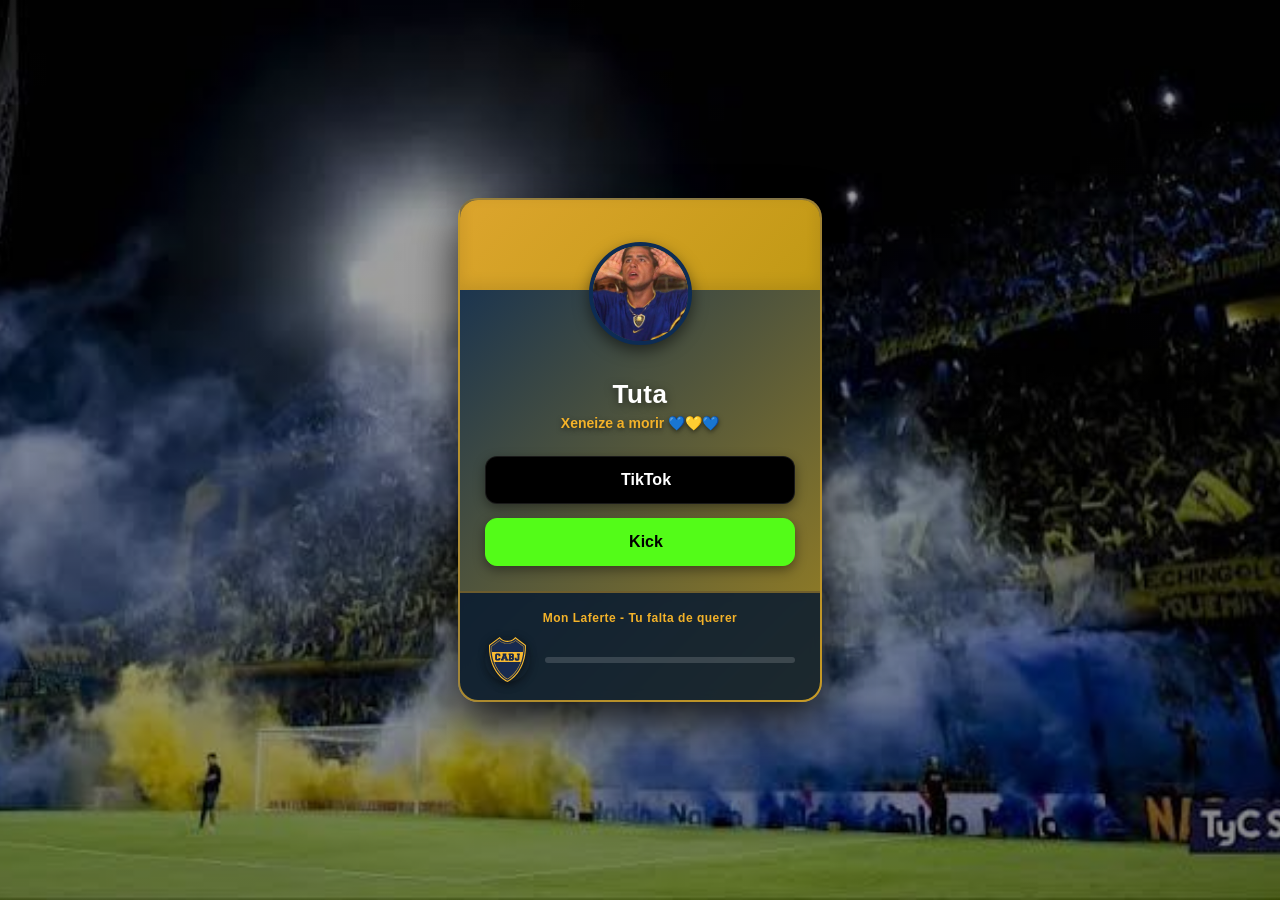
<file: index.html>
<!DOCTYPE html>
<html lang="es">
<head>
    <meta charset="UTF-8">
    <meta name="viewport" content="width=device-width, initial-scale=1.0">
    <title>Tuta - Xeneize Bio Link</title>
    <link rel="stylesheet" href="style.css">
    <!-- Iconos oficiales para las redes sociales y reproductor -->
    <link rel="stylesheet" href="https://cloudflare.com">
</head>
<body>

    <!-- Tarjeta Principal con Degradado Vivo -->
    <div class="card">
        <!-- Banner superior Amarillo Oro -->
        <div class="card-banner"></div>

        <!-- Foto de perfil de Román (debe llamarse perfil.jpg en tu carpeta) -->
        <img src="perfil.jpg" alt="Foto de perfil" class="profile-pic">

        <!-- Información de Perfil -->
        <div class="card-info">
            <h1>Tuta</h1>
            <p class="subtitle">Xeneize a morir 💙💛💙</p>

            <!-- Botones de Redes Sociales con tus links reales corregidos -->
            <div class="links-container">
                <!-- Enlace de desvío limpio para TikTok -->
                <a href="https://tiktok.com/@tuta_tsc" target="_blank" class="btn-link tiktok-btn">
                    <i class="fab fa-tiktok"></i> TikTok
                </a>
                <!-- Enlace de desvío limpio para Kick -->
                <a href="https://kick.com/Tuta-tsc" target="_blank" class="btn-link kick-btn">
                    <i class="fas fa-gamepad"></i> Kick
                </a>
            </div>
        </div>

        <!-- Reproductor de música interactivo -->
        <div class="music-player">
            <div class="player-title">Mon Laferte - Tu falta de querer</div>
            <div class="player-controls">
                <!-- Botón Play con el Escudo de Boca Local (debe llamarse escudo.svg en tu carpeta) -->
                <button id="playBtn" class="control-btn">
                    <img src="escudo.svg" alt="Play" class="btn-escudo">
                </button>
                <div class="progress-bar-container">
                    <div id="progress" class="progress-bar"></div>
                </div>
            </div>
            <!-- Archivo de audio (debe llamarse musica.mp3 en tu carpeta) -->
            <audio id="audioTrack" src="musica.mp3"></audio>
        </div>
    </div>

    <script src="script.js"></script>
</body>
</html>
</file>
<file: style.css>
/* Configuración general */
body {
    margin: 0;
    padding: 0;
    font-family: 'Segoe UI', Tahoma, Geneva, Verdana, sans-serif;
    /* Tu foto de fondo con el humo de la cancha */
    background: linear-gradient(rgba(0, 0, 0, 0.35), rgba(0, 0, 0, 0.45)), url('fondo1.jpg') no-repeat center center fixed;
    background-size: cover;
    display: flex;
    justify-content: center;
    align-items: center;
    min-height: 100vh;
}

/* Animación que mueve los colores del degradado */
@keyframes moverDegradado {
    0% { background-position: 0% 50%; }
    50% { background-position: 100% 50%; }
    100% { background-position: 0% 50%; }
}

/* Tarjeta contenedora con Degradado Vivo Azul y Oro */
.card {
    /* Mezcla de Azul Xeneize profundo con destellos Oro en los extremos */
    background: linear-gradient(-45deg, #0a2240, #113665, #cca010, #0d2c54);
    background-size: 400% 400%; /* Agranda el fondo para poder moverlo */
    animation: moverDegradado 10s ease infinite; /* Cambia el color suavemente cada 10 segundos */
    
    width: 360px;
    border: 2px solid rgba(243, 178, 41, 0.5); /* Borde oro sutil */
    border-radius: 20px;
    overflow: hidden;
    box-shadow: 0 20px 45px rgba(0, 0, 0, 0.8);
    text-align: center;
    color: white;
}

/* Banner superior (Franja Oro limpia con brillo traslúcido) */
.card-banner {
    height: 90px;
    background: linear-gradient(135deg, rgba(243, 178, 41, 0.9), rgba(204, 160, 16, 0.9));
    box-shadow: inset 0 -5px 15px rgba(0,0,0,0.1);
}

/* Foto de perfil de Román flotante */
.profile-pic {
    width: 95px;
    height: 95px;
    border-radius: 50%;
    border: 4px solid #0d2c54;
    margin-top: -48px;
    background: #f3b229;
    object-fit: cover;
    box-shadow: 0 6px 15px rgba(0,0,0,0.5);
}

/* Contenido de la tarjeta */
.card-info {
    padding: 20px 25px 25px 25px;
}

.card-info h1 {
    margin: 10px 0 5px 0;
    font-size: 26px;
    font-weight: 700;
    letter-spacing: 0.5px;
    text-shadow: 0 2px 8px rgba(0, 0, 0, 0.5);
}

.subtitle {
    color: #f3b229;
    font-weight: 600;
    font-size: 14px;
    margin-bottom: 25px;
    margin-top: 0;
    text-shadow: 0 2px 5px rgba(0, 0, 0, 0.5);
}

/* Contenedor de enlaces */
.links-container {
    display: flex;
    flex-direction: column;
    gap: 14px;
}

/* Botones con colores firmes y reales */
.btn-link {
    display: flex;
    align-items: center;
    justify-content: center;
    gap: 12px;
    padding: 14px;
    color: white;
    text-decoration: none;
    font-weight: bold;
    border-radius: 12px;
    font-size: 16px;
    transition: transform 0.2s, box-shadow 0.2s;
    box-shadow: 0 4px 12px rgba(0,0,0,0.4);
}

.btn-link:hover {
    transform: translateY(-2px);
}

/* TikTok Negro Sólido */
.tiktok-btn {
    background: #000000;
    border: 1px solid rgba(255, 255, 255, 0.1);
}

.tiktok-btn:hover {
    border-color: #25f4ee;
    box-shadow: 0 6px 15px rgba(37, 244, 238, 0.3);
}

/* Kick Verde Sólido con Letras Negras */
.kick-btn {
    background: #53fc18;
    color: #000000 !important;
    border: 1px solid #53fc18;
}

.kick-btn:hover {
    background: #44cf12;
    box-shadow: 0 6px 15px rgba(83, 252, 24, 0.5);
}

/* Reproductor de Música Inferior */
.music-player {
    background: rgba(7, 25, 49, 0.85); /* Un cierre oscuro semi-traslúcido */
    backdrop-filter: blur(5px);
    padding: 18px 25px;
    border-top: 2px solid rgba(243, 178, 41, 0.4);
}

.player-title {
    font-size: 12px;
    color: #f3b229;
    margin-bottom: 12px;
    font-weight: 600;
    letter-spacing: 0.5px;
}

.player-controls {
    display: flex;
    align-items: center;
    gap: 15px;
}

/* Botón Play Amarillo */
.control-btn {
    background: #f3b229;
    border: none;
    color: #0d2c54;
    width: 38px;
    height: 38px;
    border-radius: 50%;
    cursor: pointer;
    font-size: 14px;
    display: flex;
    align-items: center;
    justify-content: center;
    transition: transform 0.2s;
    box-shadow: 0 3px 8px rgba(0,0,0,0.3);
}

/* Botón Play con el Escudo de Boca */
.control-btn {
    background: transparent; /* Quitamos el círculo amarillo */
    border: none;
    width: 45px;
    height: 45px;
    cursor: pointer;
    display: flex;
    align-items: center;
    justify-content: center;
    padding: 0;
    transition: transform 0.2s, filter 0.2s;
}

/* Estilo de la imagen del escudo adentro del botón */
.btn-escudo {
    width: 100%;
    height: 100%;
    object-fit: contain;
    filter: drop-shadow(0 2px 5px rgba(0,0,0,0.5));
}

.control-btn:hover {
    transform: scale(1.1);
    filter: brightness(1.2); /* Brilla un poco al pasar el mouse */
}

/* Efecto opcional: cuando la música suena, el escudo pulsa suavemente */
.playing {
    animation: pulsoEscudo 1.5s infinite ease-in-out;
}

@keyframes pulsoEscudo {
    0%, 100% { transform: scale(1); }
    50% { transform: scale(1.1); }
}


/* Barra de progreso */
.progress-bar-container {
    flex-grow: 1;
    background: rgba(255, 255, 255, 0.15);
    height: 6px;
    border-radius: 10px;
    overflow: hidden;
}

.progress-bar {
    background: #f3b229;
    width: 0%;
    height: 100%;
}
</file>
<file: Pagina/style.css>
/* Configuración general */
body {
    margin: 0;
    padding: 0;
    font-family: 'Segoe UI', Tahoma, Geneva, Verdana, sans-serif;
    /* Tu foto de fondo con el humo de la cancha */
    background: linear-gradient(rgba(0, 0, 0, 0.35), rgba(0, 0, 0, 0.45)), url('fondo1.jpg') no-repeat center center fixed;
    background-size: cover;
    display: flex;
    justify-content: center;
    align-items: center;
    min-height: 100vh;
}

/* Animación que mueve los colores del degradado */
@keyframes moverDegradado {
    0% { background-position: 0% 50%; }
    50% { background-position: 100% 50%; }
    100% { background-position: 0% 50%; }
}

/* Tarjeta contenedora con Degradado Vivo Azul y Oro */
.card {
    /* Mezcla de Azul Xeneize profundo con destellos Oro en los extremos */
    background: linear-gradient(-45deg, #0a2240, #113665, #cca010, #0d2c54);
    background-size: 400% 400%; /* Agranda el fondo para poder moverlo */
    animation: moverDegradado 10s ease infinite; /* Cambia el color suavemente cada 10 segundos */
    
    width: 360px;
    border: 2px solid rgba(243, 178, 41, 0.5); /* Borde oro sutil */
    border-radius: 20px;
    overflow: hidden;
    box-shadow: 0 20px 45px rgba(0, 0, 0, 0.8);
    text-align: center;
    color: white;
}

/* Banner superior (Franja Oro limpia con brillo traslúcido) */
.card-banner {
    height: 90px;
    background: linear-gradient(135deg, rgba(243, 178, 41, 0.9), rgba(204, 160, 16, 0.9));
    box-shadow: inset 0 -5px 15px rgba(0,0,0,0.1);
}

/* Foto de perfil de Román flotante */
.profile-pic {
    width: 95px;
    height: 95px;
    border-radius: 50%;
    border: 4px solid #0d2c54;
    margin-top: -48px;
    background: #f3b229;
    object-fit: cover;
    box-shadow: 0 6px 15px rgba(0,0,0,0.5);
}

/* Contenido de la tarjeta */
.card-info {
    padding: 20px 25px 25px 25px;
}

.card-info h1 {
    margin: 10px 0 5px 0;
    font-size: 26px;
    font-weight: 700;
    letter-spacing: 0.5px;
    text-shadow: 0 2px 8px rgba(0, 0, 0, 0.5);
}

.subtitle {
    color: #f3b229;
    font-weight: 600;
    font-size: 14px;
    margin-bottom: 25px;
    margin-top: 0;
    text-shadow: 0 2px 5px rgba(0, 0, 0, 0.5);
}

/* Contenedor de enlaces */
.links-container {
    display: flex;
    flex-direction: column;
    gap: 14px;
}

/* Botones con colores firmes y reales */
.btn-link {
    display: flex;
    align-items: center;
    justify-content: center;
    gap: 12px;
    padding: 14px;
    color: white;
    text-decoration: none;
    font-weight: bold;
    border-radius: 12px;
    font-size: 16px;
    transition: transform 0.2s, box-shadow 0.2s;
    box-shadow: 0 4px 12px rgba(0,0,0,0.4);
}

.btn-link:hover {
    transform: translateY(-2px);
}

/* TikTok Negro Sólido */
.tiktok-btn {
    background: #000000;
    border: 1px solid rgba(255, 255, 255, 0.1);
}

.tiktok-btn:hover {
    border-color: #25f4ee;
    box-shadow: 0 6px 15px rgba(37, 244, 238, 0.3);
}

/* Kick Verde Sólido con Letras Negras */
.kick-btn {
    background: #53fc18;
    color: #000000 !important;
    border: 1px solid #53fc18;
}

.kick-btn:hover {
    background: #44cf12;
    box-shadow: 0 6px 15px rgba(83, 252, 24, 0.5);
}

/* Reproductor de Música Inferior */
.music-player {
    background: rgba(7, 25, 49, 0.85); /* Un cierre oscuro semi-traslúcido */
    backdrop-filter: blur(5px);
    padding: 18px 25px;
    border-top: 2px solid rgba(243, 178, 41, 0.4);
}

.player-title {
    font-size: 12px;
    color: #f3b229;
    margin-bottom: 12px;
    font-weight: 600;
    letter-spacing: 0.5px;
}

.player-controls {
    display: flex;
    align-items: center;
    gap: 15px;
}

/* Botón Play Amarillo */
.control-btn {
    background: #f3b229;
    border: none;
    color: #0d2c54;
    width: 38px;
    height: 38px;
    border-radius: 50%;
    cursor: pointer;
    font-size: 14px;
    display: flex;
    align-items: center;
    justify-content: center;
    transition: transform 0.2s;
    box-shadow: 0 3px 8px rgba(0,0,0,0.3);
}

/* Botón Play con el Escudo de Boca */
.control-btn {
    background: transparent; /* Quitamos el círculo amarillo */
    border: none;
    width: 45px;
    height: 45px;
    cursor: pointer;
    display: flex;
    align-items: center;
    justify-content: center;
    padding: 0;
    transition: transform 0.2s, filter 0.2s;
}

/* Estilo de la imagen del escudo adentro del botón */
.btn-escudo {
    width: 100%;
    height: 100%;
    object-fit: contain;
    filter: drop-shadow(0 2px 5px rgba(0,0,0,0.5));
}

.control-btn:hover {
    transform: scale(1.1);
    filter: brightness(1.2); /* Brilla un poco al pasar el mouse */
}

/* Efecto opcional: cuando la música suena, el escudo pulsa suavemente */
.playing {
    animation: pulsoEscudo 1.5s infinite ease-in-out;
}

@keyframes pulsoEscudo {
    0%, 100% { transform: scale(1); }
    50% { transform: scale(1.1); }
}


/* Barra de progreso */
.progress-bar-container {
    flex-grow: 1;
    background: rgba(255, 255, 255, 0.15);
    height: 6px;
    border-radius: 10px;
    overflow: hidden;
}

.progress-bar {
    background: #f3b229;
    width: 0%;
    height: 100%;
}
</file>
